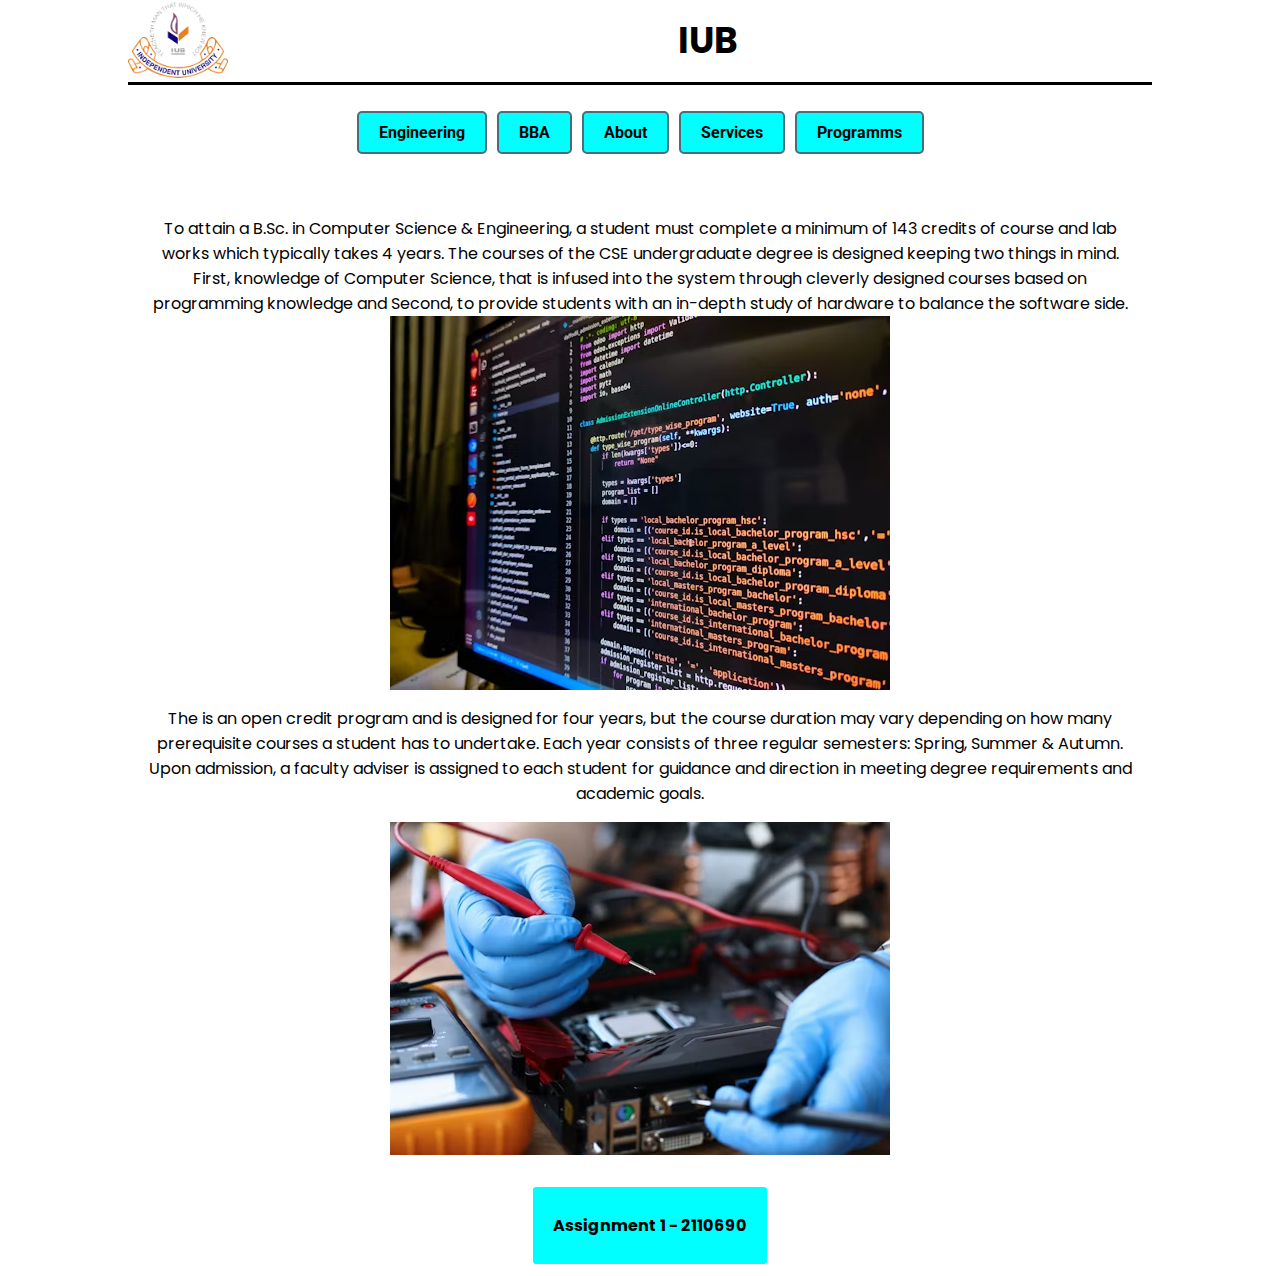
<file: index.html>
<!DOCTYPE html>
  <html lang="en">
  <head>

      <meta charset="UTF-8">
      <meta name="viewport" content="width=device-width, initial-scale=1.0">
      <link rel="stylesheet" href="styles.css">
      <!-- Google Fonts -->
      <link href="https://fonts.googleapis.com/css2?family=Poppins:wght@300;600&family=Roboto:wght@400;700&display=swap" rel="stylesheet">
  </head>
  <body>
    <div class="container">
        <header>
            <h1> <img src="/IUB Logo.png" >IUB</h1>
        </header>
        <nav>
            <ul>
                <li><a href="index.html">Engineering</a></li>
                <li><a href="/page2.html">BBA</a></li>
                <li><a href="/page3.html">About</a></li>
                <li><a href="/page4.html">Services</a></li>
                <li><a href="/page5.html">Programms </a></li>
            </ul>
          </nav>
      

      
      <main>
          <p>To attain a  B.Sc. in Computer Science & Engineering, a student must complete a minimum of 143 credits of course and lab works which typically takes 4 years. The courses of  the CSE undergraduate degree is designed keeping two things in mind. First, knowledge of Computer Science, that is infused into the system through cleverly designed courses based on programming knowledge and Second, to provide students with an in-depth study of hardware to balance the software side.

            <img src="P111.avif" >
            <p>The is an open credit program and is designed for four years, but the course duration may vary depending on how many prerequisite courses a student has to undertake. Each year consists of three regular semesters: Spring, Summer & Autumn. Upon admission, a faculty adviser is assigned to each student for guidance and direction in meeting degree requirements and academic goals.</p>
            <img src="p112.avif" >
      </main>
      
      <footer>
        <div class="footer-box">
            <p>Assignment 1 - 2110690</p>
        </div>
    </footer>
  </body>
  </html>
</file>
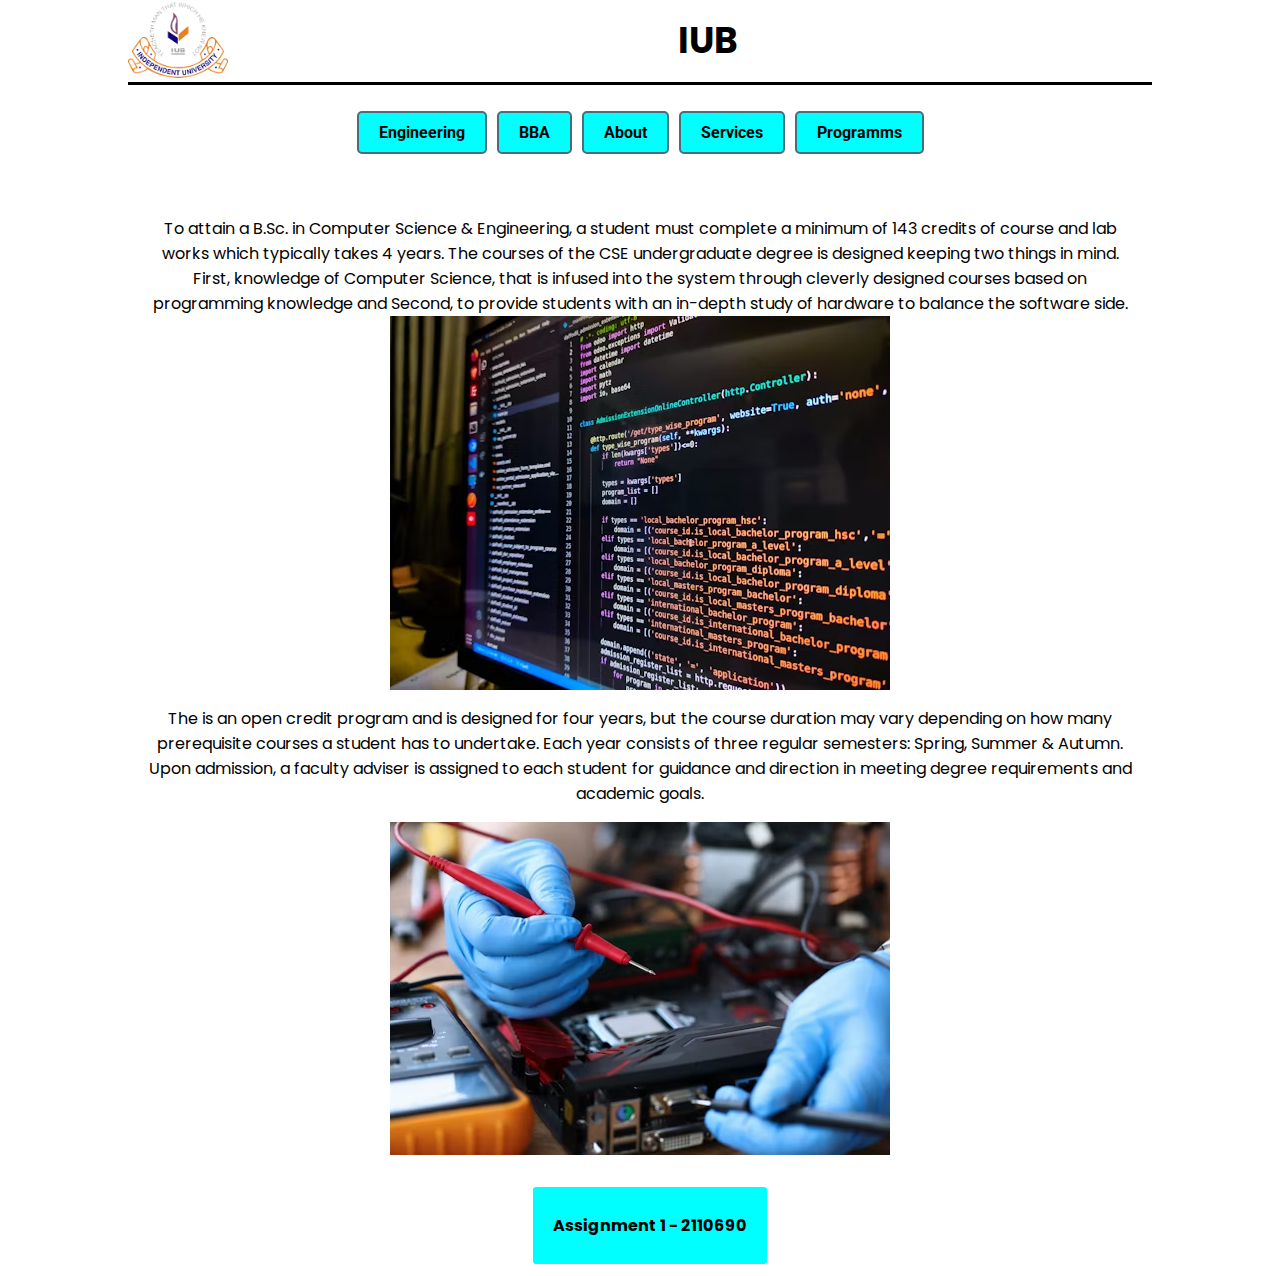
<file: page1.html>
<!DOCTYPE html>
  <html lang="en">
  <head>

      <meta charset="UTF-8">
      <meta name="viewport" content="width=device-width, initial-scale=1.0">
      <link rel="stylesheet" href="styles.css">
      <!-- Google Fonts -->
      <link href="https://fonts.googleapis.com/css2?family=Poppins:wght@300;600&family=Roboto:wght@400;700&display=swap" rel="stylesheet">
  </head>
  <body>
    <div class="container">
        <header>
            <h1> <img src="/IUB Logo.png" >IUB</h1>
        </header>
        <nav>
            <ul>
                <li><a href="/page1.html">Engineering</a></li>
                <li><a href="/page2.html">BBA</a></li>
                <li><a href="/page3.html">About</a></li>
                <li><a href="/page4.html">Services</a></li>
                <li><a href="/page5.html">Programms </a></li>
            </ul>
          </nav>
      

      
      <main>
          <p>To attain a  B.Sc. in Computer Science & Engineering, a student must complete a minimum of 143 credits of course and lab works which typically takes 4 years. The courses of  the CSE undergraduate degree is designed keeping two things in mind. First, knowledge of Computer Science, that is infused into the system through cleverly designed courses based on programming knowledge and Second, to provide students with an in-depth study of hardware to balance the software side.

            <img src="P111.avif" >
            <p>The is an open credit program and is designed for four years, but the course duration may vary depending on how many prerequisite courses a student has to undertake. Each year consists of three regular semesters: Spring, Summer & Autumn. Upon admission, a faculty adviser is assigned to each student for guidance and direction in meeting degree requirements and academic goals.</p>
            <img src="p112.avif" >
      </main>
      
      <footer>
        <div class="footer-box">
            <p>Assignment 1 - 2110690</p>
        </div>
    </footer>
  </body>
  </html>
</file>
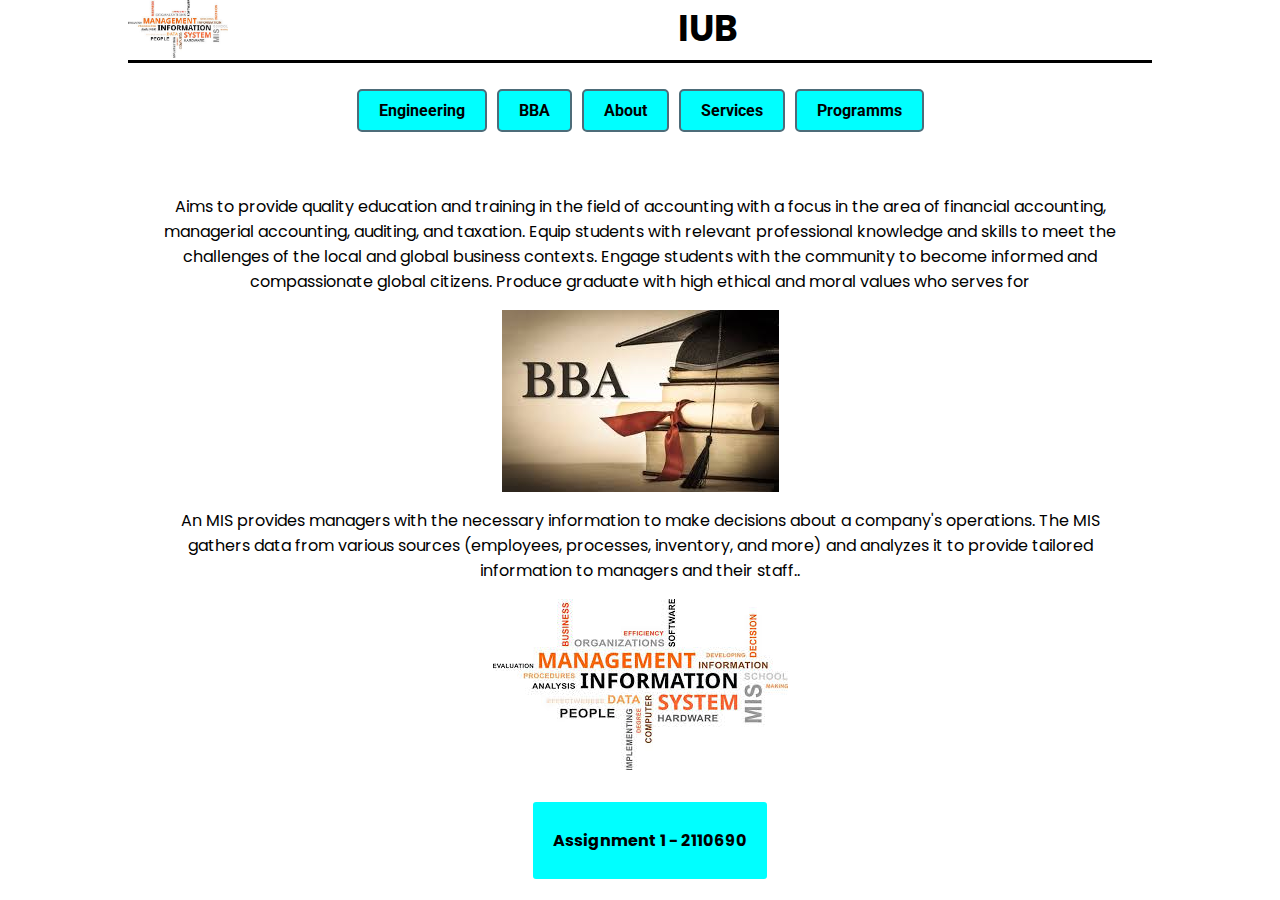
<file: page2.html>
<!DOCTYPE html>
  <html lang="en">
  <head>

      <meta charset="UTF-8">
      <meta name="viewport" content="width=device-width, initial-scale=1.0">
      <link rel="stylesheet" href="styles.css">
      <!-- Google Fonts -->
      <link href="https://fonts.googleapis.com/css2?family=Poppins:wght@300;600&family=Roboto:wght@400;700&display=swap" rel="stylesheet">
  </head>
  <body>
    <div class="container">
        <header>
            <h1> <img src="Mis LOGO.jfif" >IUB</h1>
        </header>
        <nav>
            <ul>
                <li><a href="index.html">Engineering</a></li>
                <li><a href="/page2.html">BBA</a></li>
                <li><a href="/page3.html">About</a></li>
                <li><a href="/page4.html">Services</a></li>
                <li><a href="/page5.html">Programms </a></li>
            </ul>
          </nav>
      

      
      <main>
          <p>Aims to provide quality education and training in the field of accounting with a focus in the area of financial accounting, managerial accounting, auditing, and taxation. Equip students with relevant professional knowledge and skills to meet the challenges of the local and global business contexts. Engage students with the community to become informed and compassionate global citizens. Produce graduate with high ethical and moral values who serves for</p>
          <img src="/BBA.jfif">
          <p>An MIS provides managers with the necessary information to make decisions about a company's operations. The MIS gathers data from various sources (employees, processes, inventory, and more) and analyzes it to provide tailored information to managers and their staff..</p>
        
          <img src="Mis LOGO.jfif" alt="Creative Image 2">
      </main>
      
      <footer>
        <div class="footer-box">
            <p>Assignment 1 - 2110690</p>
        </div>
    </footer>
  </body>
  </html>
</file>
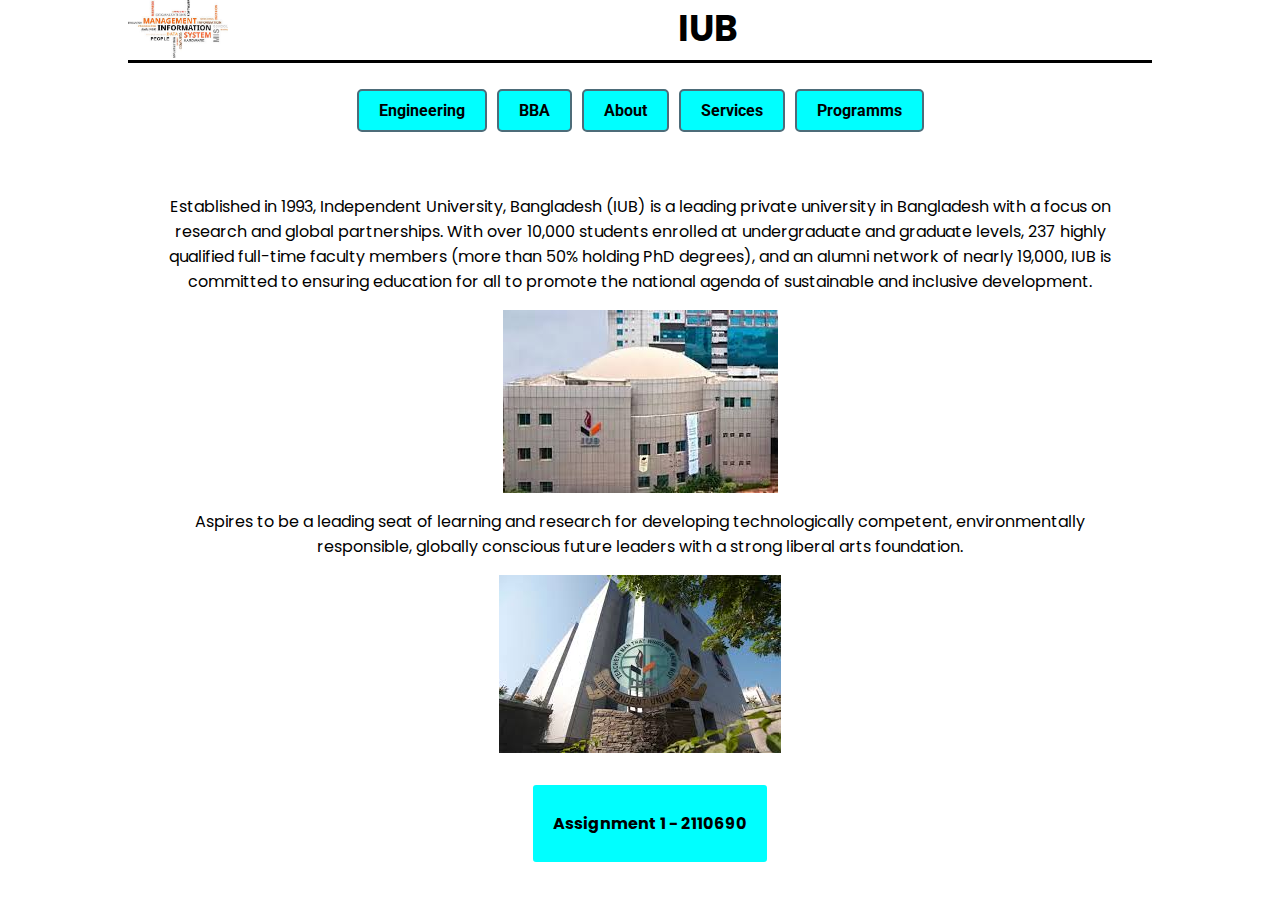
<file: page3.html>
<!DOCTYPE html>
  <html lang="en">
  <head>

      <meta charset="UTF-8">
      <meta name="viewport" content="width=device-width, initial-scale=1.0">
      <link rel="stylesheet" href="styles.css">
      <!-- Google Fonts -->
      <link href="https://fonts.googleapis.com/css2?family=Poppins:wght@300;600&family=Roboto:wght@400;700&display=swap" rel="stylesheet">
  </head>
  <body>
    <div class="container">
        <header>
            <h1> <img src="Mis LOGO.jfif" >IUB</h1>
        </header>
        <nav>
            <ul>
                <li><a href="index.html">Engineering</a></li>
                <li><a href="/page2.html">BBA</a></li>
                <li><a href="/page3.html">About</a></li>
                <li><a href="/page4.html">Services</a></li>
                <li><a href="/page5.html">Programms </a></li>
            </ul>
          </nav>
      

      
      <main>
          <p>Established in 1993, Independent University, Bangladesh (IUB) is a leading private university in Bangladesh with a focus on research and global partnerships. With over 10,000 students enrolled at undergraduate and graduate levels, 237 highly qualified full-time faculty members (more than 50% holding PhD degrees), and an alumni network of nearly 19,000, IUB is committed to ensuring education for all to promote the national agenda of sustainable and inclusive development.</p>
          <img src="IUB.jfif" alt="Creative Image 1">
          <p>Aspires to be a leading seat of learning and research for developing technologically competent, environmentally responsible, globally conscious future leaders with a strong liberal arts foundation.</p>
        
          <img src="IUB 2.jfif" alt="Creative Image 2">
      </main>
      
      <footer>
        <div class="footer-box">
            <p>Assignment 1 - 2110690</p>
        </div>
    </footer>
  </body>
  </html>
</file>
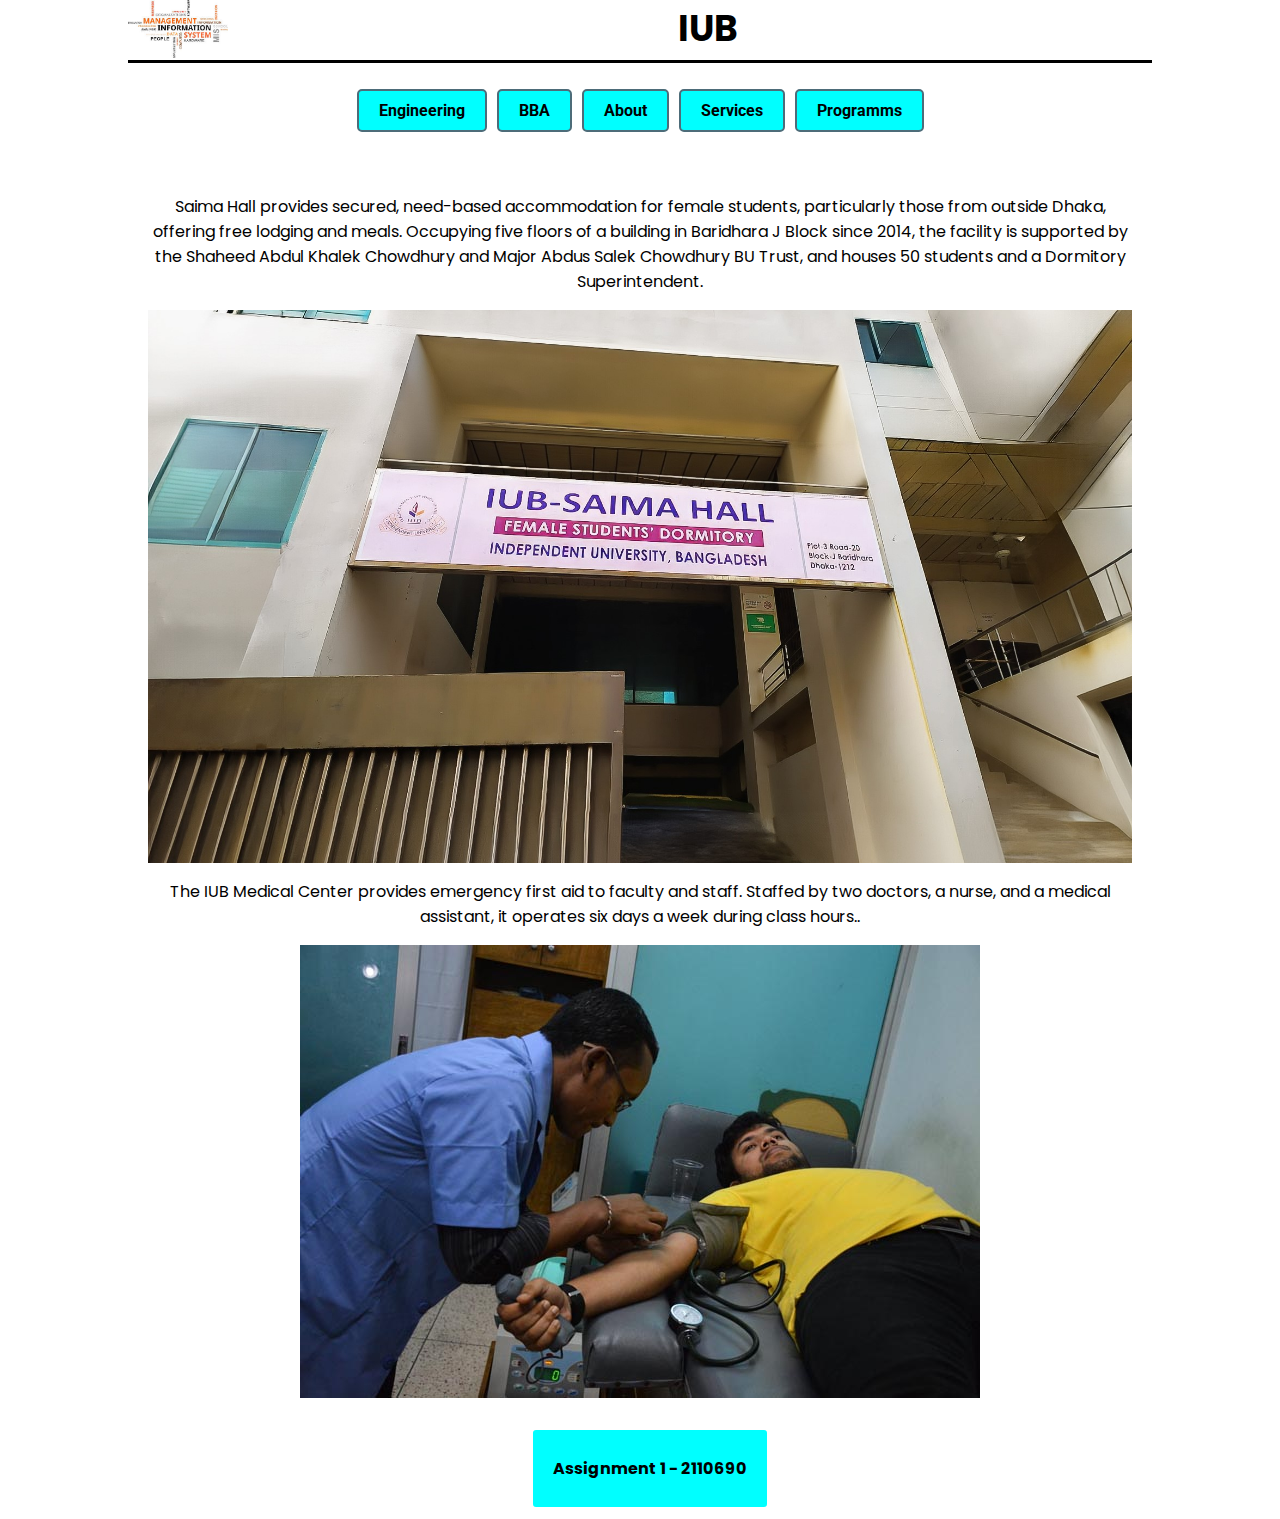
<file: page4.html>
<!DOCTYPE html>
  <html lang="en">
  <head>

      <meta charset="UTF-8">
      <meta name="viewport" content="width=device-width, initial-scale=1.0">
      <link rel="stylesheet" href="styles.css">
      <!-- Google Fonts -->
      <link href="https://fonts.googleapis.com/css2?family=Poppins:wght@300;600&family=Roboto:wght@400;700&display=swap" rel="stylesheet">
  </head>
  <body>
    <div class="container">
        <header>
            <h1> <img src="Mis LOGO.jfif" >IUB</h1>
        </header>
        <nav>
            <ul>
                <li><a href="index.html">Engineering</a></li>
                <li><a href="/page2.html">BBA</a></li>
                <li><a href="/page3.html">About</a></li>
                <li><a href="/page4.html">Services</a></li>
                <li><a href="/page5.html">Programms </a></li>
            </ul>
          </nav>
      

      
      <main>
          <p>Saima Hall provides secured, need-based accommodation for female students, particularly those from outside Dhaka, offering free lodging and meals. Occupying five floors of a building in Baridhara J Block since 2014, the facility is supported by the Shaheed Abdul Khalek Chowdhury and Major Abdus Salek Chowdhury BU Trust, and houses 50 students and a Dormitory Superintendent.</p>
          <img src="Hall.jpg" >
          <p>The IUB Medical Center provides emergency first aid to faculty and staff. Staffed by two doctors, a nurse, and a medical assistant, it operates six days a week during class hours..</p>
        
          <img src="/MEdical.jpg" >
      </main>
      
      <footer>
        <div class="footer-box">
            <p>Assignment 1 - 2110690</p>
        </div>
    </footer>
  </body>
  </html>
</file>
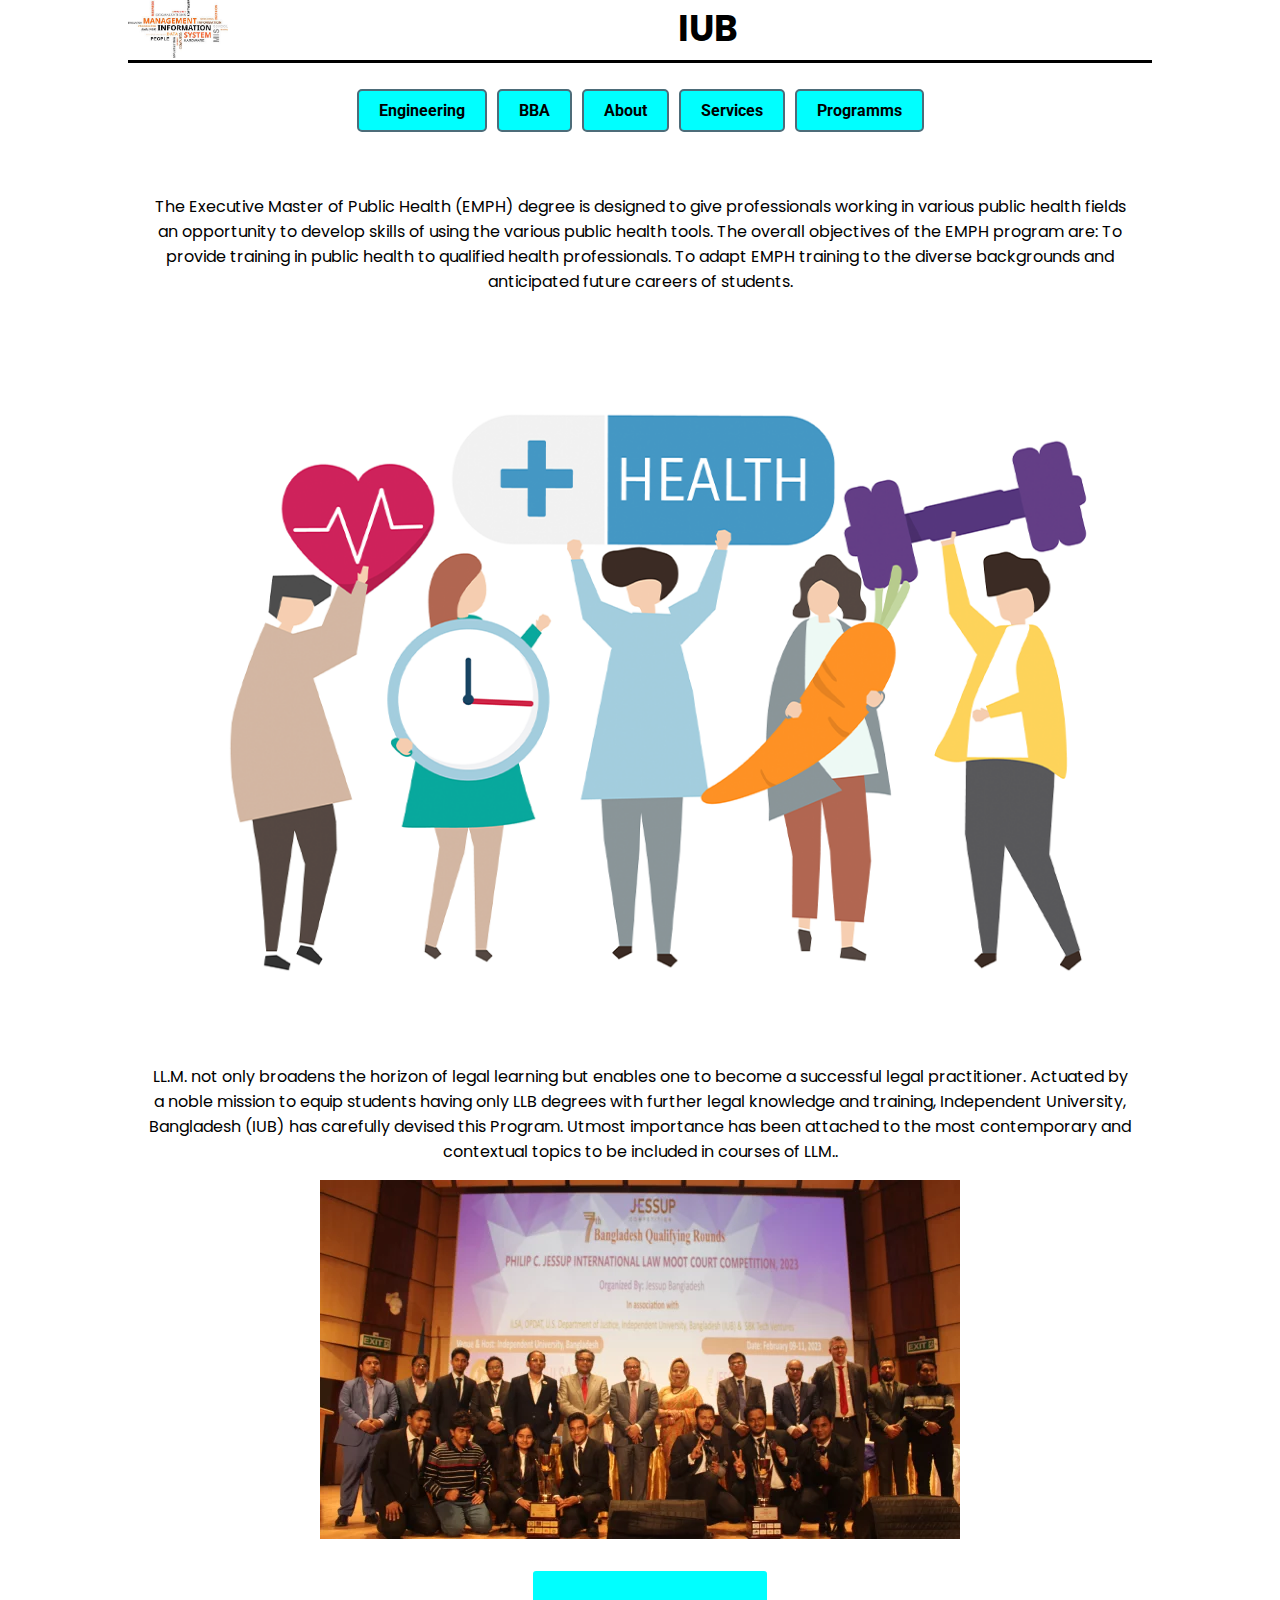
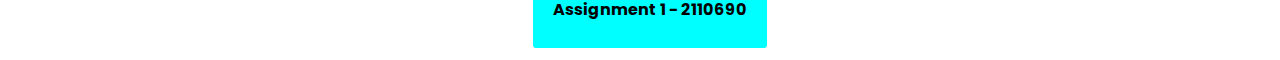
<file: page5.html>
<!DOCTYPE html>
  <html lang="en">
  <head>

      <meta charset="UTF-8">
      <meta name="viewport" content="width=device-width, initial-scale=1.0">
      <link rel="stylesheet" href="styles.css">
      <!-- Google Fonts -->
      <link href="https://fonts.googleapis.com/css2?family=Poppins:wght@300;600&family=Roboto:wght@400;700&display=swap" rel="stylesheet">
  </head>
  <body>
    <div class="container">
        <header>
            <h1> <img src="Mis LOGO.jfif" >IUB</h1>
        </header>
        <nav>
            <ul>
              <li><a href="index.html">Engineering</a></li>
              <li><a href="/page2.html">BBA</a></li>
                <li><a href="/page3.html">About</a></li>
                <li><a href="/page4.html">Services</a></li>
                <li><a href="/page5.html">Programms </a></li>
            </ul>
          </nav>
      

      
      <main>
          <p>The Executive Master of Public Health (EMPH) degree is designed to give professionals working in various public health fields an opportunity to develop skills of using the various public health tools. The overall objectives of the EMPH program are:

            To provide training in public health to qualified health professionals.
            To adapt EMPH training to the diverse backgrounds and anticipated future careers of students.</p>
          <img src="Pharma.png" >
          <p>LL.M. not only broadens the horizon of legal learning but enables one to become a successful legal practitioner. Actuated by a noble mission to equip students having only LLB degrees with further legal knowledge and training, Independent University, Bangladesh (IUB) has carefully devised this Program. Utmost importance has been attached to the most contemporary and contextual topics to be included in courses of LLM..</p>
        
          <img src="Law.jpeg" >
      </main>
      
      <footer>
        <div class="footer-box">
            <p>Assignment 1 - 2110690</p>
        </div>
    </footer>
  </body>
  </html>
</file>
<file: styles.css>
/* styles.css */
@import url('https://fonts.googleapis.com/css2?family=Poppins:wght@300;600&family=Roboto:wght@400;700&display=swap');

body {
    font-family: 'Poppins', sans-serif;
    background-color: white;
    margin: 0;
    padding: 0;
}
.container {
    width: 80%;
    margin: 0 auto;
    overflow: hidden;
}

header {
    background: white;
    color: black;
    padding-top: 0%;
    min-height: 60px;
    border-bottom: black 3px solid;
}
header h1 {
    text-align: center;
    margin: 0;
    font-size: 36px;
    text-transform: uppercase;
    display: flex;
    align-items: center;
    position: relative;
}
 header h1 img {
            padding-top: 0px;
            width: 100px;
            height: auto;
            margin-right: 450px;
        }

        nav ul {
            display: flex;
            justify-content: center;
            list-style: none;
            padding: 10px;
            background-color: white;
            gap: 10px; /* Adds space between buttons */
        }
        
        nav ul li {
            margin: 0;
        }
        
        nav ul li a {
            display: block;
            padding: 10px 20px;
            background-color: aqua;
            color: black;
            text-decoration: none;
            font-weight: bold;
            font-family: 'Roboto', sans-serif;
            border-radius: 5px;
            transition: background 0.3s, color 0.3s;
            border: 2px solid #4d6c79;
        }
        
        nav ul li a:hover {
            background-color: white;
            color: black;
        }


        main {
            padding: 20px;
            text-align: center;  /* Centers text and inline elements like images */
        }
        
        main img {
            display: block;
            margin: 0 auto;  /* Centers the image horizontally */
            max-width: 100%;  /* Ensures the image doesn't overflow */
            height: auto;  /* Maintains aspect ratio */
        }

.flex-container {
    display: flex;
    justify-content: center;
    gap: 20px;
}

.service-box {
    background: white;
    padding: 20px;
    box-shadow: 2px 2px 10px rgba(0, 0, 0, 0.1);
    border-radius: 10px;
}

.grid-gallery {
    display: grid;
    grid-template-columns: repeat(3, 1fr);
    gap: 20px;
}
footer {
    display: flex;
    justify-content: center;  /* Centers horizontally */
    align-items: center;      /* Centers vertically */
    padding: 10px;
    background-color: white;
    color: black;
    position: relative;
    bottom: 0;
    width: 100%;
}

.footer-box {
    padding: 10px 20px;
    background-color: aqua;
    color: black;
    border: 2px solid white;
    border-radius: 5px;
    font-weight: bold;
}
</file>
